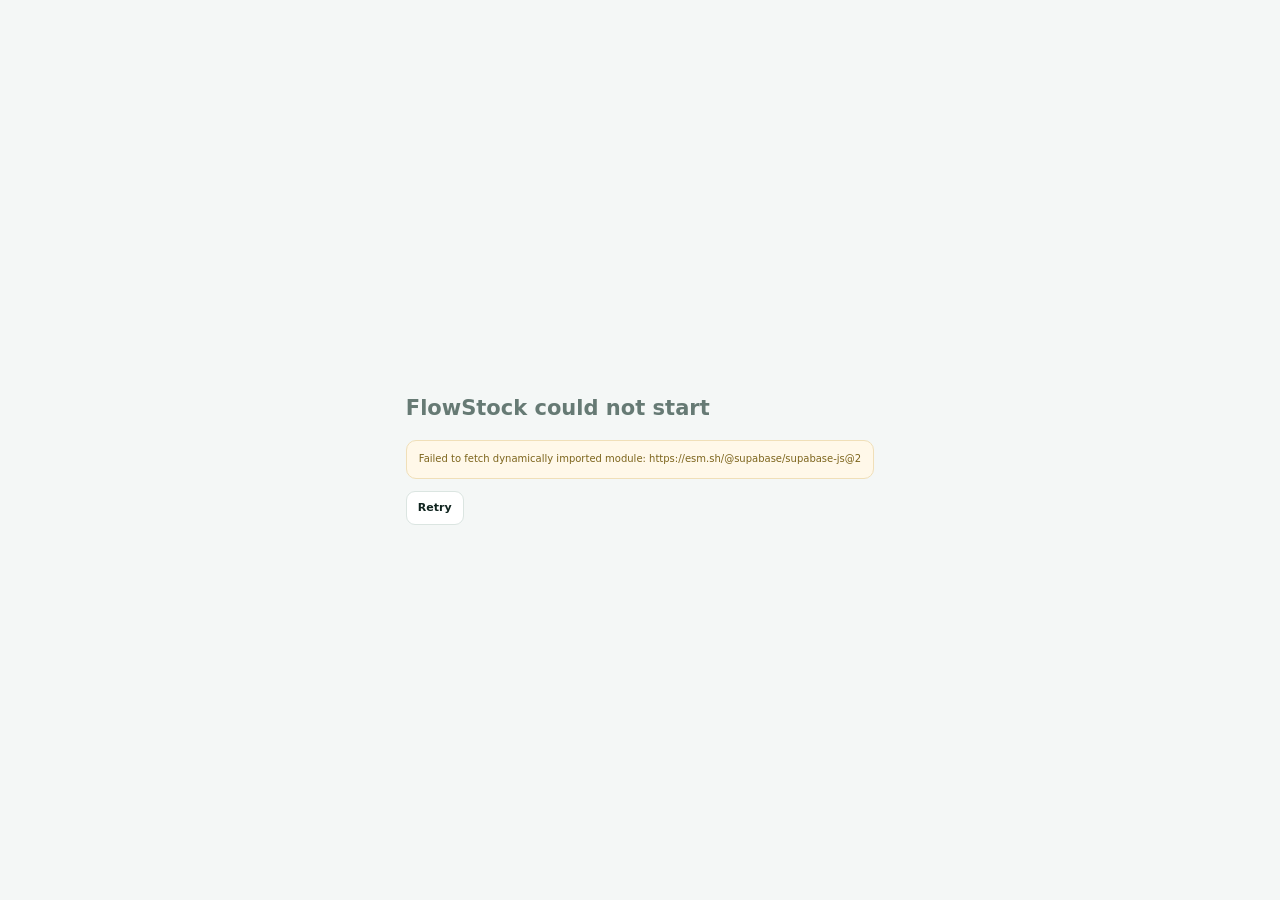
<file: index.html>
<!doctype html>
<html lang="en"><head><meta charset="utf-8"><meta name="viewport" content="width=device-width,initial-scale=1"><meta name="theme-color" content="#0b2f27"><title>FlowStock</title><link rel="manifest" href="./manifest.webmanifest"><link rel="stylesheet" href="./app.css"></head><body><div id="app"></div><script type="module" src="./js/app.js"></script></body></html>
</file>
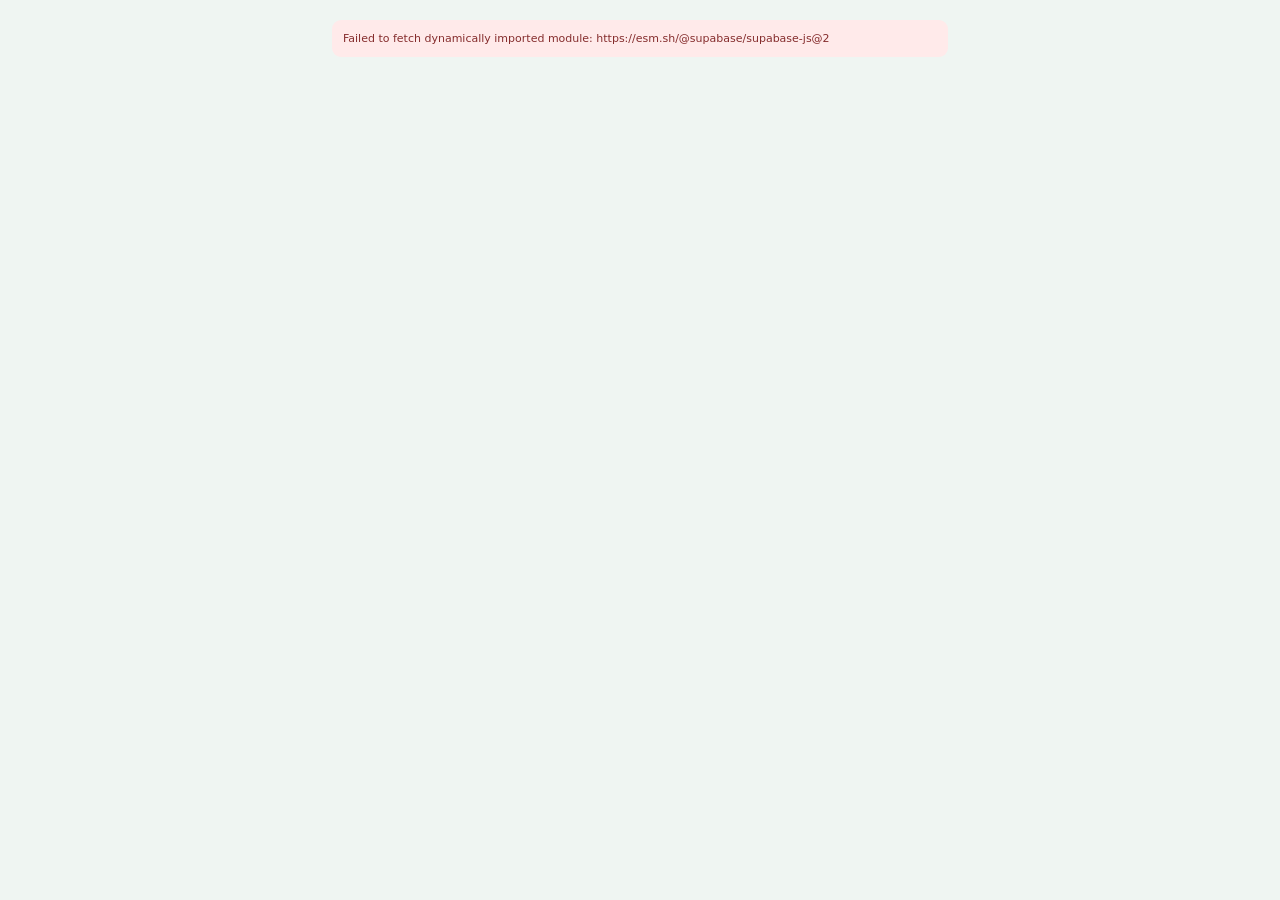
<file: rf/index.html>
<!doctype html><html lang="en"><head><meta charset="utf-8"><meta name="viewport" content="width=device-width,initial-scale=1,maximum-scale=1,user-scalable=no"><meta name="theme-color" content="#082920"><title>FlowStock RF</title><link rel="stylesheet" href="./rf.css"></head><body><div id="rf"></div><script type="module" src="./rf.js"></script></body></html>
</file>
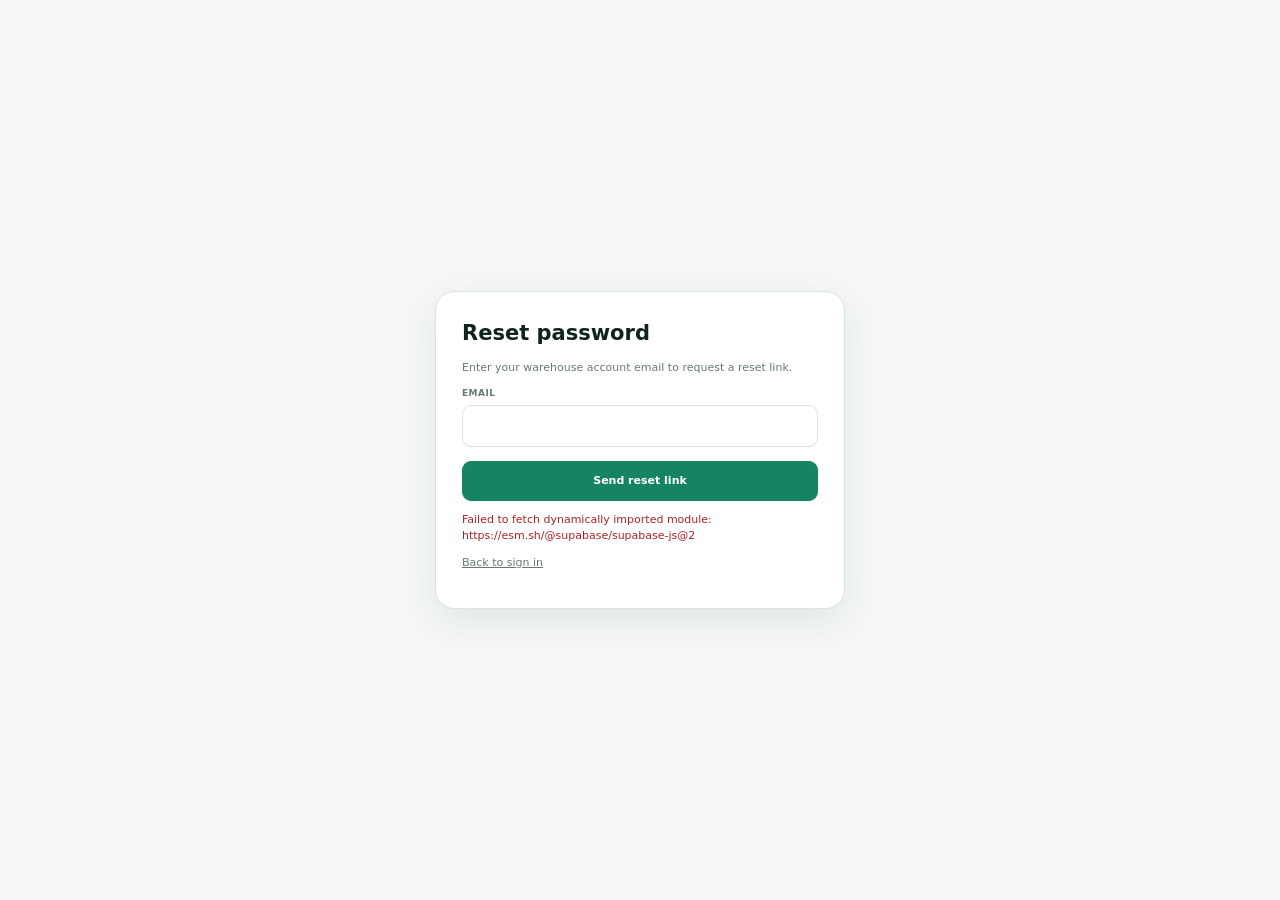
<file: reset-password.html>
<!doctype html>
<html lang="en"><head><meta charset="utf-8"><meta name="viewport" content="width=device-width,initial-scale=1"><meta name="referrer" content="no-referrer"><title>Reset password — FlowStock</title><link rel="stylesheet" href="./app.css"></head>
<body><main class="auth"><section class="loginpane"><div class="loginbox">
<h2>Reset password</h2>
<p id="instructions">Enter your warehouse account email to request a reset link.</p>
<form id="requestReset">
<div class="field"><label for="email">Email</label><input id="email" name="email" type="email" autocomplete="username" required></div>
<button class="btn primary" type="submit">Send reset link</button>
</form>
<form id="updatePassword" hidden>
<div class="field"><label for="password">New password</label><input id="password" name="password" type="password" minlength="12" autocomplete="new-password" required></div>
<div class="field"><label for="confirm">Confirm new password</label><input id="confirm" name="confirm" type="password" minlength="12" autocomplete="new-password" required></div>
<button class="btn primary" type="submit">Save new password</button>
</form>
<p id="message" role="status" aria-live="polite"></p>
<p><a href="./">Back to sign in</a></p>
</div></section></main><script type="module" src="./js/password-reset.js"></script></body></html>
</file>
<file: app.css>
:root{--bg:#f4f7f6;--panel:#fff;--ink:#10241f;--muted:#667a74;--line:#dbe5e1;--brand:#168363;--brand2:#0b5c47;--dark:#09241e;--soft:#eaf6f2;--danger:#b83a3a;--warn:#9a6b10;--shadow:0 12px 36px rgba(12,47,39,.08)}*{box-sizing:border-box}html,body{margin:0;background:var(--bg);color:var(--ink);font:14px/1.45 Inter,ui-sans-serif,system-ui,-apple-system,Segoe UI,Roboto,Arial}button,input,select,textarea{font:inherit}button{cursor:pointer}a{color:inherit}.hidden{display:none!important}.shell{min-height:100vh;display:grid;grid-template-columns:236px 1fr}.sidebar{background:linear-gradient(180deg,#071f1a,#0b2c25);color:#d7e7e2;padding:18px 12px;display:flex;flex-direction:column;position:sticky;top:0;height:100vh}.brand{display:flex;align-items:center;gap:10px;padding:4px 8px 18px;font-weight:800}.mark{width:34px;height:34px;border-radius:11px;background:#24b889;display:grid;place-items:center;color:#06251d;font-weight:900}.brand small{display:block;color:#7ca397;font-size:9px;font-weight:600;letter-spacing:.08em;text-transform:uppercase}.navsec{font-size:9px;color:#6f958a;text-transform:uppercase;letter-spacing:.12em;padding:15px 10px 6px}.nav button{display:flex;align-items:center;gap:9px;width:100%;border:0;background:transparent;color:#bdd0ca;padding:9px 10px;border-radius:9px;text-align:left;font-size:12px}.nav button:hover,.nav button.active{background:#143c32;color:#fff}.nav .dot{width:7px;height:7px;border-radius:50%;background:#5f8178}.nav button.active .dot{background:#38d49d}.sidefoot{margin-top:auto;padding:10px;border-top:1px solid #173d34;font-size:10px;color:#779a90}.main{min-width:0}.topbar{height:64px;background:#fff;border-bottom:1px solid var(--line);display:flex;align-items:center;padding:0 20px;gap:12px;position:sticky;top:0;z-index:20}.context{display:flex;gap:8px;align-items:center}.context select{border:1px solid var(--line);background:#fff;border-radius:9px;padding:8px 28px 8px 9px;font-size:11px}.spacer{flex:1}.pill{padding:5px 8px;background:var(--soft);border-radius:999px;color:var(--brand2);font-size:9px;font-weight:700}.user{font-size:10px;color:var(--muted)}.content{padding:22px}.pagehead{display:flex;align-items:flex-start;gap:12px;margin-bottom:16px}.pagehead h1{margin:0;font-size:24px;letter-spacing:-.03em}.pagehead p{margin:4px 0 0;color:var(--muted);font-size:11px}.actions{margin-left:auto;display:flex;gap:7px}.btn{border:1px solid var(--line);background:#fff;color:var(--ink);border-radius:9px;padding:8px 11px;font-size:11px;font-weight:700}.btn.primary{background:var(--brand);border-color:var(--brand);color:#fff}.btn.danger{color:var(--danger);border-color:#e9caca}.btn:disabled{opacity:.45;cursor:not-allowed}.grid{display:grid;gap:12px}.kpis{grid-template-columns:repeat(4,minmax(0,1fr))}.kpi,.card{background:var(--panel);border:1px solid var(--line);border-radius:14px;box-shadow:var(--shadow)}.kpi{padding:15px}.kpi span{font-size:10px;color:var(--muted)}.kpi strong{display:block;font-size:25px;margin-top:5px}.card{padding:16px}.card h3{margin:0 0 10px;font-size:13px}.two{grid-template-columns:1fr 1fr}.three{grid-template-columns:repeat(3,1fr)}.tablewrap{overflow:auto;background:#fff;border:1px solid var(--line);border-radius:14px}table{width:100%;border-collapse:collapse;min-width:720px}th,td{padding:10px 11px;border-bottom:1px solid #edf2f0;text-align:left;white-space:nowrap;font-size:11px}th{background:#f8faf9;color:#61766f;font-size:9px;text-transform:uppercase;letter-spacing:.06em}tr:hover td{background:#fbfdfc}.tag{display:inline-flex;padding:3px 7px;border-radius:999px;background:#edf5f2;color:#3c6659;font-size:9px;font-weight:700}.tag.on{background:#e1f8ed;color:#13714f}.tag.off{background:#f2f2f2;color:#777}.tag.warn{background:#fff5dc;color:#856215}.tag.danger{background:#ffeaea;color:#9d2e2e}.empty{padding:42px;text-align:center;color:var(--muted);font-size:12px}.toolbar{display:flex;gap:8px;align-items:center;margin-bottom:10px}.search{border:1px solid var(--line);border-radius:9px;padding:8px 10px;min-width:240px}.modulegrid{display:grid;grid-template-columns:repeat(3,1fr);gap:10px}.module{display:flex;align-items:center;gap:10px;padding:13px;border:1px solid var(--line);border-radius:12px;background:#fff}.module b{font-size:11px}.module small{display:block;color:var(--muted);font-size:9px}.module input{margin-left:auto}.notice{padding:11px 12px;border:1px solid #cfe9df;background:#edf9f5;border-radius:10px;color:#315f50;font-size:10px}.notice.warn{background:#fff8e9;border-color:#f0dfb8;color:#7d651d}.modalback{position:fixed;inset:0;background:rgba(4,22,18,.48);z-index:60;display:grid;place-items:center;padding:18px}.modal{width:min(720px,100%);max-height:90vh;overflow:auto;background:#fff;border-radius:17px;border:1px solid var(--line);box-shadow:0 30px 80px rgba(0,0,0,.25)}.modalhead{display:flex;align-items:center;padding:16px 18px;border-bottom:1px solid var(--line)}.modalhead h2{margin:0;font-size:16px}.modalbody{padding:18px}.modalfoot{display:flex;justify-content:flex-end;gap:8px;padding:13px 18px;border-top:1px solid var(--line)}.form{display:grid;grid-template-columns:1fr 1fr;gap:12px}.field{display:flex;flex-direction:column;gap:5px}.field.full{grid-column:1/-1}.field label{font-size:9px;text-transform:uppercase;letter-spacing:.05em;color:var(--muted);font-weight:700}.field input,.field select,.field textarea{border:1px solid var(--line);border-radius:9px;padding:10px;outline:none}.field textarea{min-height:84px}.field input:focus,.field select:focus,.field textarea:focus{border-color:#66b59f;box-shadow:0 0 0 3px #e8f6f1}.check{display:flex;gap:8px;align-items:center;font-size:11px}.toast{position:fixed;right:18px;bottom:18px;z-index:100;background:#0b2b24;color:#fff;padding:11px 14px;border-radius:10px;font-size:11px;box-shadow:var(--shadow);max-width:420px}.toast.err{background:#7c2929}.auth{min-height:100vh;display:grid;grid-template-columns:1.1fr .9fr}.hero{background:radial-gradient(circle at 75% 10%,rgba(53,211,155,.2),transparent 32%),linear-gradient(145deg,#061b17,#0c4335);color:#fff;padding:48px;display:flex;flex-direction:column}.hero h1{font-size:52px;line-height:1.02;letter-spacing:-.05em;margin:auto 0 16px;max-width:700px}.hero p{color:#b6d0c9;max-width:560px}.loginpane{display:grid;place-items:center;padding:30px}.loginbox{width:min(410px,100%);background:#fff;border:1px solid var(--line);border-radius:20px;padding:26px;box-shadow:var(--shadow)}.loginbox h2{margin:0 0 4px}.loginbox p{color:var(--muted);font-size:11px}.loginbox .field{margin-top:11px}.loginbox .btn{width:100%;margin-top:14px;padding:11px}.onboard{min-height:100vh;display:grid;place-items:center;padding:26px;background:linear-gradient(145deg,#edf7f3,#f8fbfa)}.onboard .card{width:min(760px,100%);padding:24px}.onboard h1{margin:0 0 4px}.load{min-height:100vh;display:grid;place-items:center;color:var(--muted)}.mini{font-size:9px;color:var(--muted)}.rowactions{display:flex;gap:5px}.json{font:10px ui-monospace,SFMono-Regular,Menlo,monospace;background:#0c211c;color:#d3e8e1;border-radius:10px;padding:10px;white-space:pre-wrap;overflow:auto;max-height:260px}.rfcard{display:flex;align-items:center;gap:12px}.rfcard .mark{width:42px;height:42px}.split{display:grid;grid-template-columns:280px 1fr;gap:12px}.listbox{border:1px solid var(--line);border-radius:12px;overflow:hidden;background:#fff}.listbox button{width:100%;border:0;border-bottom:1px solid var(--line);background:#fff;padding:10px;text-align:left;font-size:11px}.listbox button:hover{background:#f5faf8}.permissions{display:grid;grid-template-columns:1fr repeat(5,66px);gap:4px;align-items:center;font-size:10px}.permissions>div{padding:6px;border-bottom:1px solid #edf2f0}.permissions .hdr{font-size:8px;text-transform:uppercase;color:var(--muted);font-weight:700}@media(max-width:1000px){.shell{grid-template-columns:76px 1fr}.brand .txt,.nav button span,.navsec,.sidefoot{display:none}.brand{justify-content:center}.nav button{justify-content:center}.kpis{grid-template-columns:repeat(2,1fr)}.modulegrid,.three{grid-template-columns:1fr 1fr}.two,.split{grid-template-columns:1fr}}@media(max-width:720px){.auth{grid-template-columns:1fr}.hero{display:none}.shell{display:block}.sidebar{position:static;height:auto;padding:8px;flex-direction:row;overflow:auto}.brand{display:none}.nav{display:flex}.navsec{display:none}.nav button{width:auto}.sidefoot{display:none}.topbar{position:static;height:auto;flex-wrap:wrap;padding:10px}.content{padding:12px}.kpis,.modulegrid,.two,.three{grid-template-columns:1fr}.form{grid-template-columns:1fr}.field.full{grid-column:auto}.pagehead{flex-wrap:wrap}.actions{width:100%;margin-left:0}.search{min-width:0;width:100%}}

/* Operational sign-in: no promotional panel. */
.auth{grid-template-columns:1fr}
</file>
<file: rf/rf.css>
:root{--bg:#eff5f2;--dark:#082920;--brand:#27bd8c;--ink:#12231f;--muted:#63756f;--line:#d6e1dd;--white:#fff;--danger:#a62f2f}*{box-sizing:border-box}body{margin:0;background:var(--bg);color:var(--ink);font:15px/1.4 Inter,system-ui,-apple-system,Segoe UI,Roboto,Arial}button,input,select{font:inherit}.top{background:var(--dark);color:#fff;padding:12px;position:sticky;top:0;z-index:20}.toprow{display:flex;align-items:center;gap:8px}.logo{width:34px;height:34px;border-radius:10px;background:var(--brand);color:#05251b;display:grid;place-items:center;font-weight:900}.top b{font-size:13px}.top small{display:block;color:#93b5aa;font-size:9px}.top select{margin-left:auto;background:#123a31;color:#fff;border:1px solid #285348;border-radius:8px;padding:8px;font-size:10px;max-width:130px}.body{padding:12px;max-width:640px;margin:auto}.menu{display:grid;grid-template-columns:1fr 1fr;gap:10px}.tile{border:1px solid var(--line);background:#fff;border-radius:14px;padding:18px;text-align:left;min-height:105px;box-shadow:0 9px 28px rgba(11,44,36,.07)}.tile b{display:block;font-size:15px}.tile span{font-size:10px;color:var(--muted)}.screenhead{display:flex;align-items:center;gap:8px;margin-bottom:12px}.screenhead h1{font-size:19px;margin:0}.back{border:1px solid var(--line);background:#fff;border-radius:9px;padding:8px 10px}.card{background:#fff;border:1px solid var(--line);border-radius:14px;padding:13px;margin-bottom:10px}.field{margin-bottom:11px}.field label{display:block;font-size:9px;color:var(--muted);text-transform:uppercase;font-weight:700;letter-spacing:.06em;margin-bottom:5px}.field input,.field select{width:100%;border:1px solid var(--line);border-radius:10px;padding:14px;background:#fff;font-size:16px;outline:none}.field input.scanin{font-size:19px;font-weight:700;letter-spacing:.02em}.scanrow{display:grid;grid-template-columns:1fr 52px;gap:7px}.scanbtn{border:0;border-radius:10px;background:#e7f6f1;color:#0c6c50;font-size:22px}.primary,.secondary,.danger{width:100%;border:0;border-radius:11px;padding:14px;font-weight:800}.primary{background:var(--brand);color:#052a20}.secondary{background:#fff;border:1px solid var(--line);color:var(--ink)}.danger{background:#ffe6e6;color:var(--danger)}.msg{padding:11px;border-radius:9px;background:#ebf8f3;color:#225f4d;font-size:11px;margin-bottom:10px}.msg.err{background:#ffeaea;color:#852d2d}.list{background:#fff;border:1px solid var(--line);border-radius:13px;overflow:hidden}.row{padding:12px;border-bottom:1px solid #edf1ef}.row:last-child{border-bottom:0}.row b{font-size:12px}.row small{display:block;color:var(--muted);font-size:9px;margin-top:3px}.qty{font-size:18px;font-weight:900}.taskbtn{margin-top:8px;display:flex;gap:6px}.taskbtn button{flex:1;border:1px solid var(--line);background:#fff;border-radius:8px;padding:9px;font-size:10px}.camera{position:fixed;inset:0;background:#020b09;z-index:100;display:flex;flex-direction:column}.camera video{width:100%;height:calc(100% - 80px);object-fit:cover}.camfoot{height:80px;padding:12px;display:flex;gap:8px}.camfoot button{flex:1}.reticle{position:absolute;left:15%;right:15%;top:35%;height:22%;border:2px solid var(--brand);border-radius:12px;pointer-events:none}.empty{text-align:center;color:var(--muted);padding:26px}.tag{display:inline-block;padding:3px 6px;border-radius:999px;background:#e8f6f1;color:#17664f;font-size:8px;font-weight:800}@media(min-width:700px){.body{padding-top:20px}.menu{grid-template-columns:repeat(3,1fr)}}
</file>
